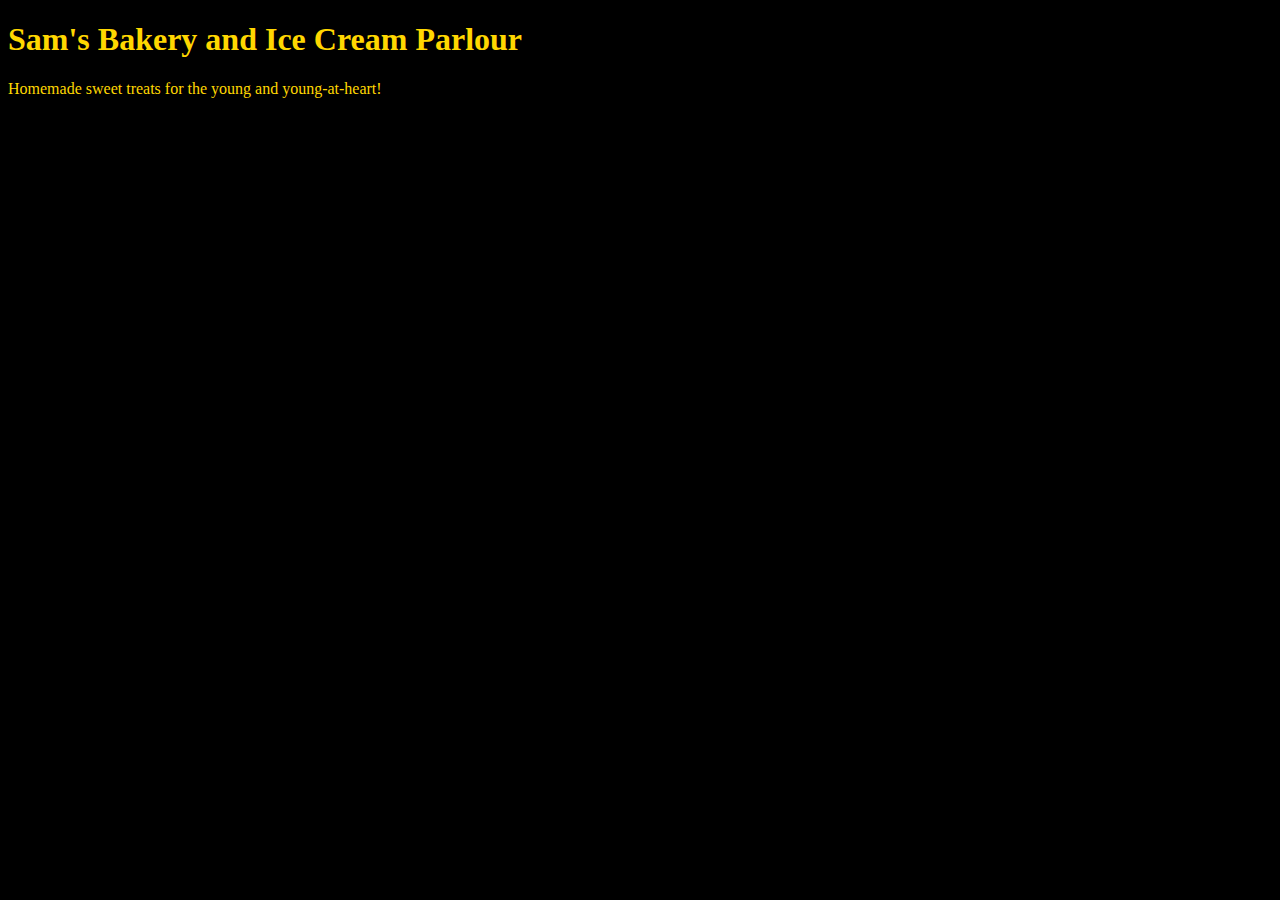
<file: unit_1/index.html>
<!DOCTYPE html>
<html>

<head>
	<title>Sam's Bakery and Ice Cream Parlour</title>
	<link rel="stylesheet" type="text/css" href="css/style.css">
</head>

<body>
	<h1>Sam's Bakery and Ice Cream Parlour</h1>
	
	<p>Homemade sweet treats for the young and young-at-heart!</p>


</body>
</html>
</file>
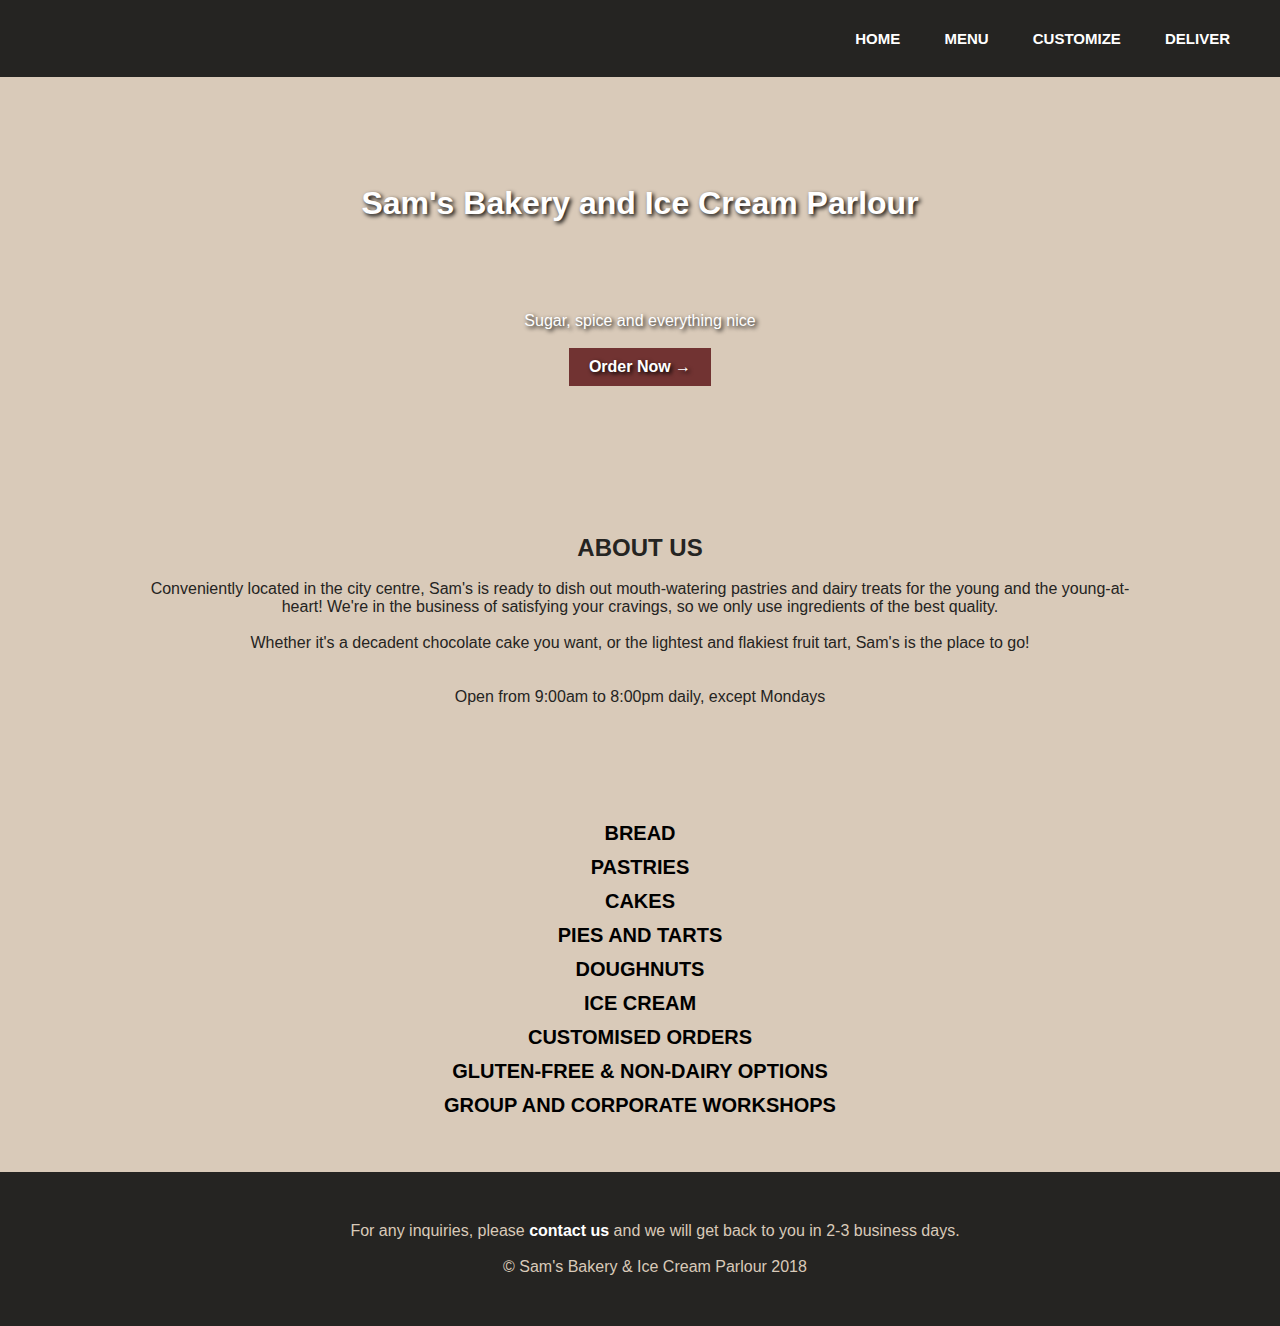
<file: unit_3/index.html>
<!DOCTYPE html>
<html>
<head>
	<title>Sam's Bakery and Ice Cream Parlour</title>
	<link rel="stylesheet" type="text/css" href="css/style.css">
</head>

<body>
	<nav>
		<section id="navbar">	
			<a href="#">Home</a>
			<a href="#">Menu</a>
			<a href="#">Customize</a>
			<a href="http://www.google.com">Deliver</a>
		</section>
	</nav>

	<header>
		<br>
		<br>
		<br>
		<br>
		<br>
		<br>
		<h1>Sam's Bakery and Ice Cream Parlour</h1>
		<br>
		<br>
		<br>
		<br>
		<br>
		<p id="slogan">Sugar, spice and everything nice</p>
		<br>
		<a id="order" href="#">Order Now &rarr;</a>
		<br>
		<br>
		<br>
		<br>
		<br>
		<br>
		<br>
	</header>

	<main>
		<h2>ABOUT US</h2>
		<br>
		<p>Conveniently located in the city centre, Sam's is ready to dish out mouth-watering pastries and dairy treats for the young and the young-at-heart! We're in the business of satisfying your cravings, so we only use ingredients of the best quality. 
		<br>
		<br>
		<p>Whether it's a decadent chocolate cake you want, or the lightest and flakiest fruit tart, Sam's is the place to go!</p>
		<br>
		<br>
		<p>Open from 9:00am to 8:00pm daily, except Mondays</p>
	</main>

	<section id="offerings">
		<ul>
			<li>bread</li>
			<li>pastries</li>
			<li>cakes</li>
			<li>pies and tarts</li>
			<li>doughnuts</li>
			<li>ice cream</li>
			<li>customised orders</li>
			<li>gluten-free & non-dairy options</li>
			<li>group and corporate workshops</li>
		</ul>
	</section>

	<footer>
		<p>For any inquiries, please <a href="mailto:taniadcruz2@gmail.com">contact us</a> and we will get back to you in 2-3 business days.</p>
		<br>
		<p>&copy; Sam's Bakery & Ice Cream Parlour 2018</p>
	</footer>
</body>
</html>
</file>
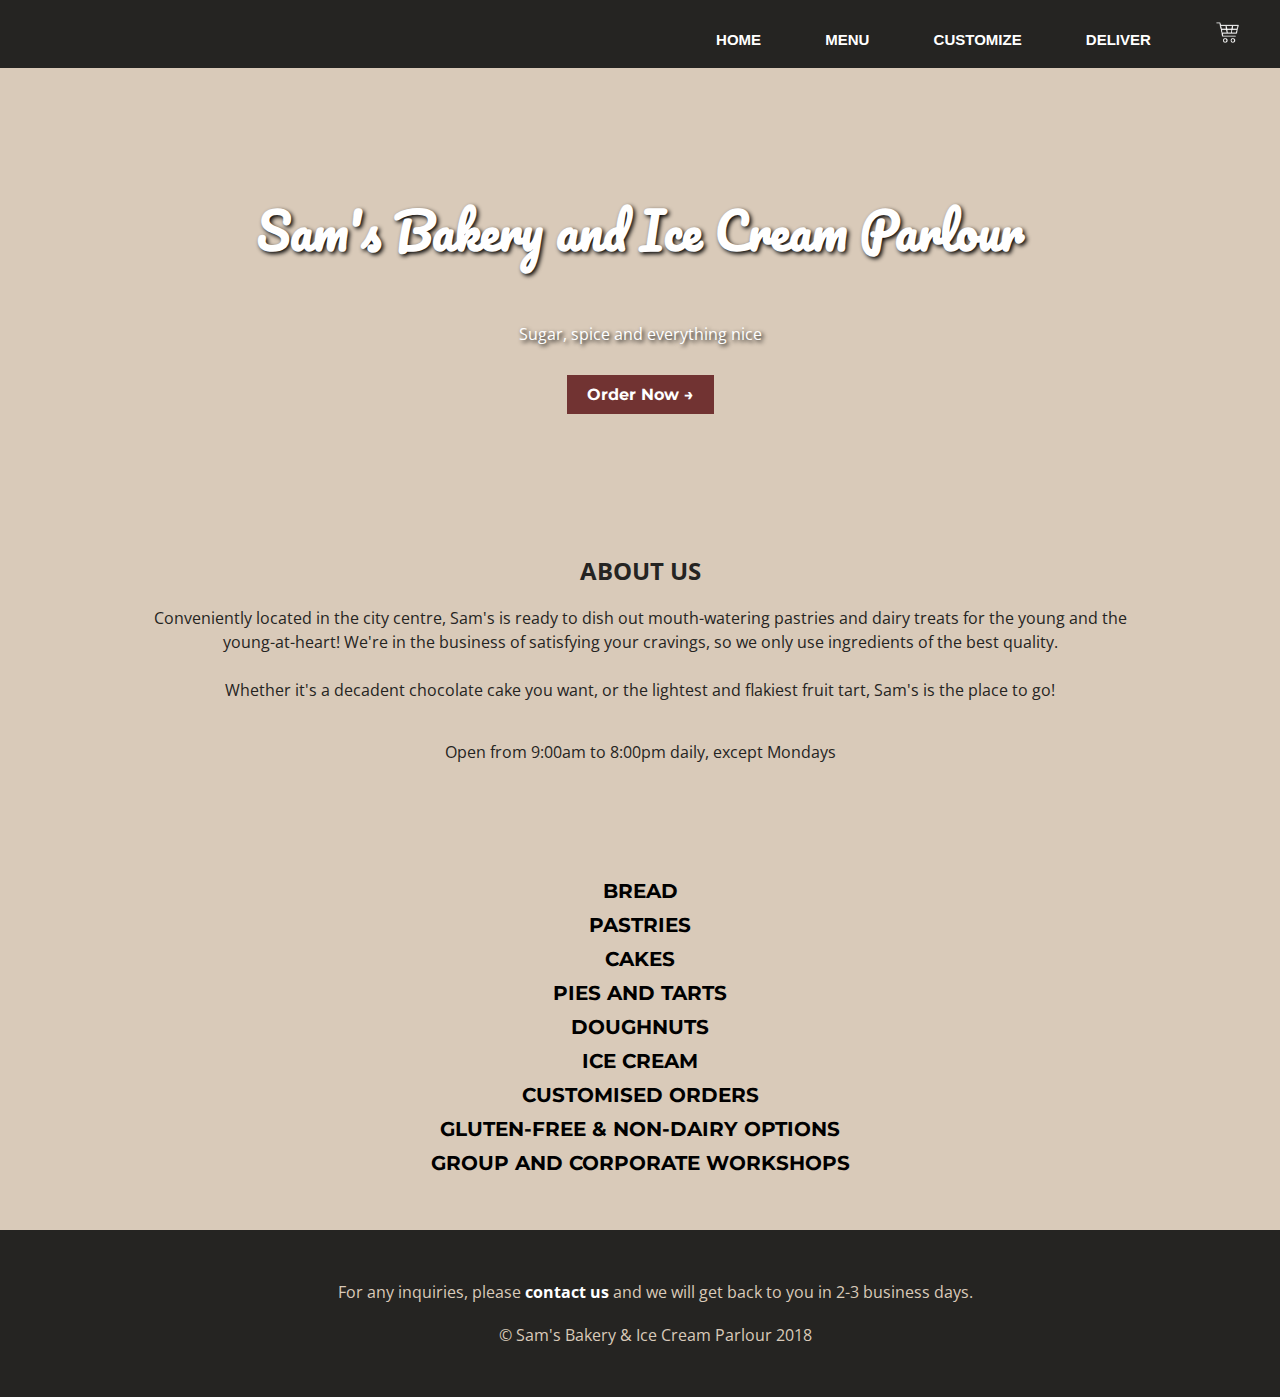
<file: unit_4/index.html>
<!DOCTYPE html>
<html>
<head>
	<title>Sam's Bakery and Ice Cream Parlour</title>
	<link rel="stylesheet" type="text/css" href="css/style.css">
</head>

<body>
	<nav>
		<section id="navbar">	
			<!-- <img id="sams" src="images/sam_s.jpg"> -->
			<a href="#">Home</a>
			<a href="#">Menu</a>
			<a href="#">Customize</a>
			<a href="http://www.google.com">Deliver</a>
			<img id="cart" src="images/cart_icon.png">
		</section>
	</nav>

	<header>
		<h1>Sam's Bakery and Ice Cream Parlour</h1>
		<br>
		<p id="slogan">Sugar, spice and everything nice</p>
		<br>
		<a id="order" href="#">Order Now &rarr;</a>
	</header>

	<main>
		<h2>ABOUT US</h2>
		<br>
		<p>Conveniently located in the city centre, Sam's is ready to dish out mouth-watering pastries and dairy treats for the young and the young-at-heart! We're in the business of satisfying your cravings, so we only use ingredients of the best quality. 
		<br>
		<br>
		<p>Whether it's a decadent chocolate cake you want, or the lightest and flakiest fruit tart, Sam's is the place to go!</p>
		<br>
		<br>
		<p>Open from 9:00am to 8:00pm daily, except Mondays</p>
	</main>

	<section id="offerings">
		<ul>
			<li>bread</li>
			<li>pastries</li>
			<li>cakes</li>
			<li>pies and tarts</li>
			<li>doughnuts</li>
			<li>ice cream</li>
			<li>customised orders</li>
			<li>gluten-free & non-dairy options</li>
			<li>group and corporate workshops</li>
		</ul>
	</section>

	<footer>
		<p>For any inquiries, please <a href="mailto:taniadcruz2@gmail.com">contact us</a> and we will get back to you in 2-3 business days.</p>
		<br>
		<p>&copy; Sam's Bakery & Ice Cream Parlour 2018</p>
	</footer>
</body>
</html>
</file>
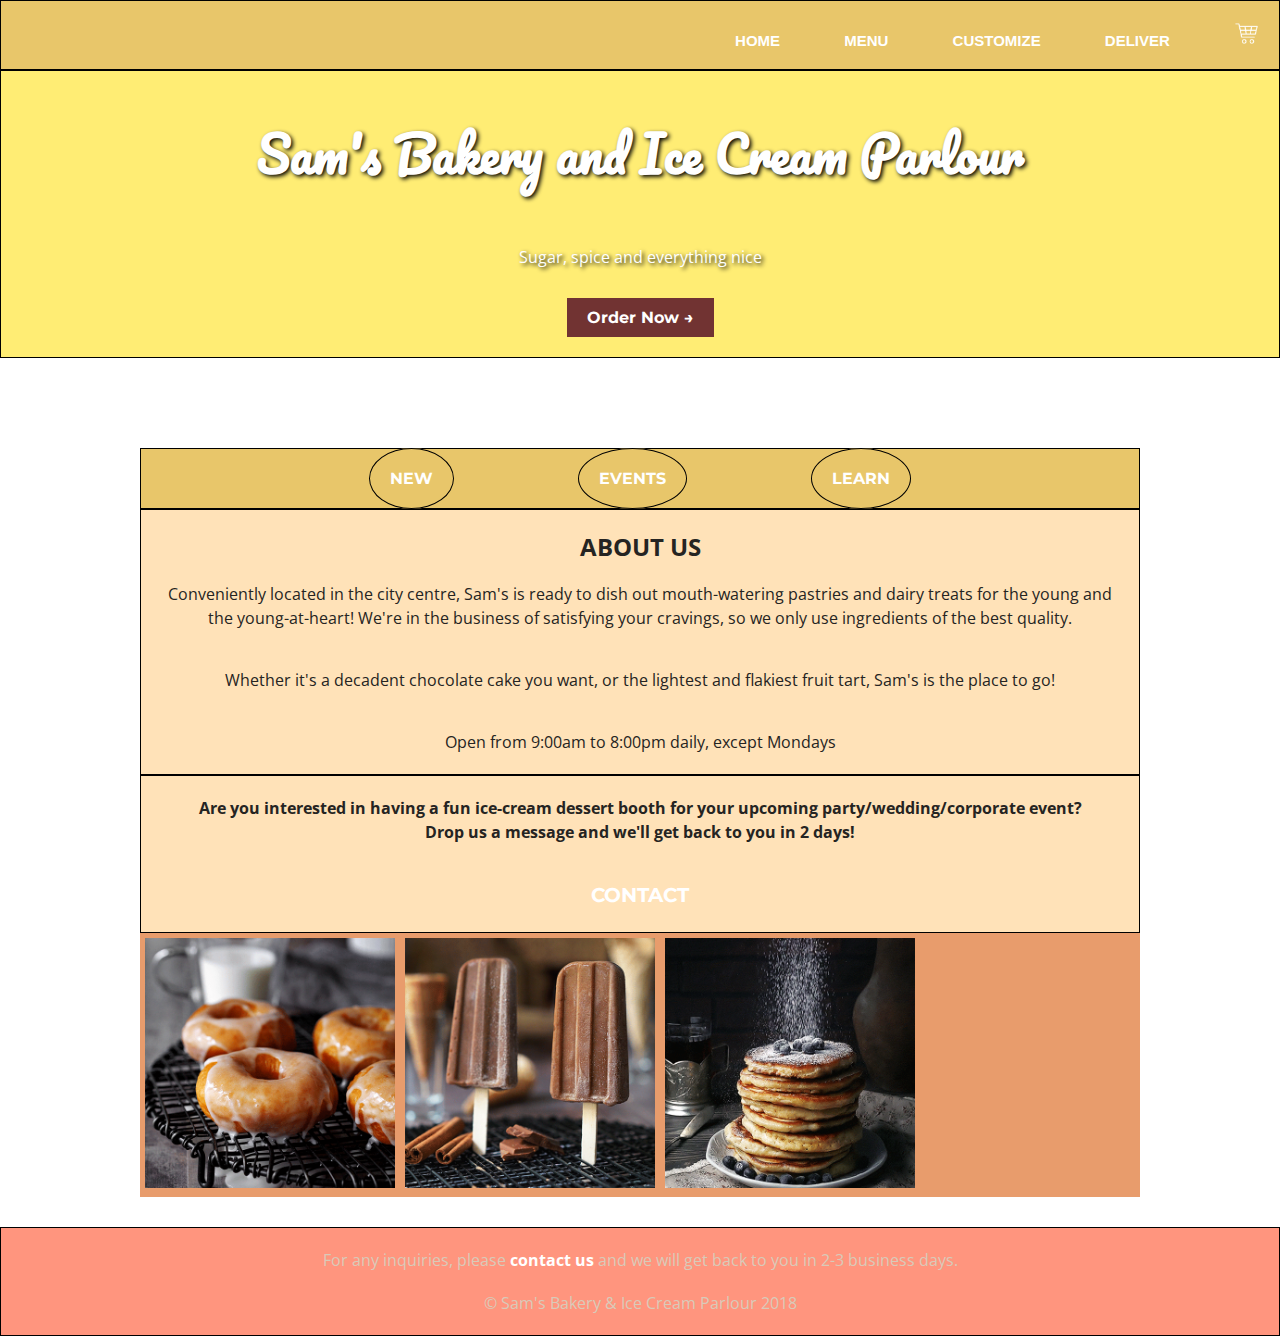
<file: unit_5/index.html>
<!DOCTYPE html>
<html>
<head>
	<title>Sam's Bakery and Ice Cream Parlour</title>
	<link rel="stylesheet" type="text/css" href="css/style.css">
</head>

<body>
	<nav id="nav_one">
		<section id="navbar">	
			<!-- <img id="sams" src="images/sam_s.jpg"> -->
			<a href="#">Home</a>
			<a href="#">Menu</a>
			<a href="#">Customize</a>
			<a href="http://www.google.com">Deliver</a>
			<a href="http://www.google.com"><img id="cart" src="images/cart_icon.png"></a>
		</section>
	</nav>

	<header>
		<h1>Sam's Bakery and Ice Cream Parlour</h1>
		<br>
		<p id="slogan">Sugar, spice and everything nice</p>
		<br>
		<a id="order" href="#" alt="Order Now">Order Now &rarr;</a>
	</header>

	<main>
		<div class="second_nav">
		<nav id="nav_two">
			<a href="#" class="nav_two">NEW</a>
			<a href="#" class="nav_two">EVENTS</a>
			<a href="#" class="nav_two">LEARN</a>
		</nav>
		</div>

		<section class="intro">
			<h2>ABOUT US</h2>
			<br>
			<p>Conveniently located in the city centre, Sam's is ready to dish out mouth-watering pastries and dairy treats for the young and the young-at-heart! We're in the business of satisfying your cravings, so we only use ingredients of the best quality. </p>
			<br>
			<br>
			<p>Whether it's a decadent chocolate cake you want, or the lightest and flakiest fruit tart, Sam's is the place to go!</p>
			<br>
			<br>
			<p>Open from 9:00am to 8:00pm daily, except Mondays</p>
		</section>
	
		<section id="offerings">
			<p>Are you interested in having a fun ice-cream dessert booth for your upcoming party/wedding/corporate event?</p>
			<p>Drop us a message and we'll get back to you in 2 days!</p>
			<br>	
				<span id="contact">
					<a href="mailto:taniadcruz2@gmail.com">CONTACT</a>
				</span>
		</section>

		<section class="insta">
			<div class="row">
				<span class="column">
					<img src="images/pic_1.gif" alt="doughnuts" width=100%> 
				</span>
				<span class="column">
					<img src="images/pic_2.gif" alt="popsicles" width=100%>
				</span>
				<span class="column">
					<img src="images/pic_3.gif" alt="pancakes" width=100%>
				</span>
				<!-- <span class="column">
					<img src="images/pic_4.gif" alt="sundae" width=100%>
				</span> -->
			</div>
		</section>
	</main>

	<footer>
		<p>For any inquiries, please <a href="mailto:taniadcruz2@gmail.com">contact us</a> and we will get back to you in 2-3 business days.</p>
		<br>
		<p>&copy; Sam's Bakery & Ice Cream Parlour 2018</p>
	</footer>
</body>
</html>
</file>
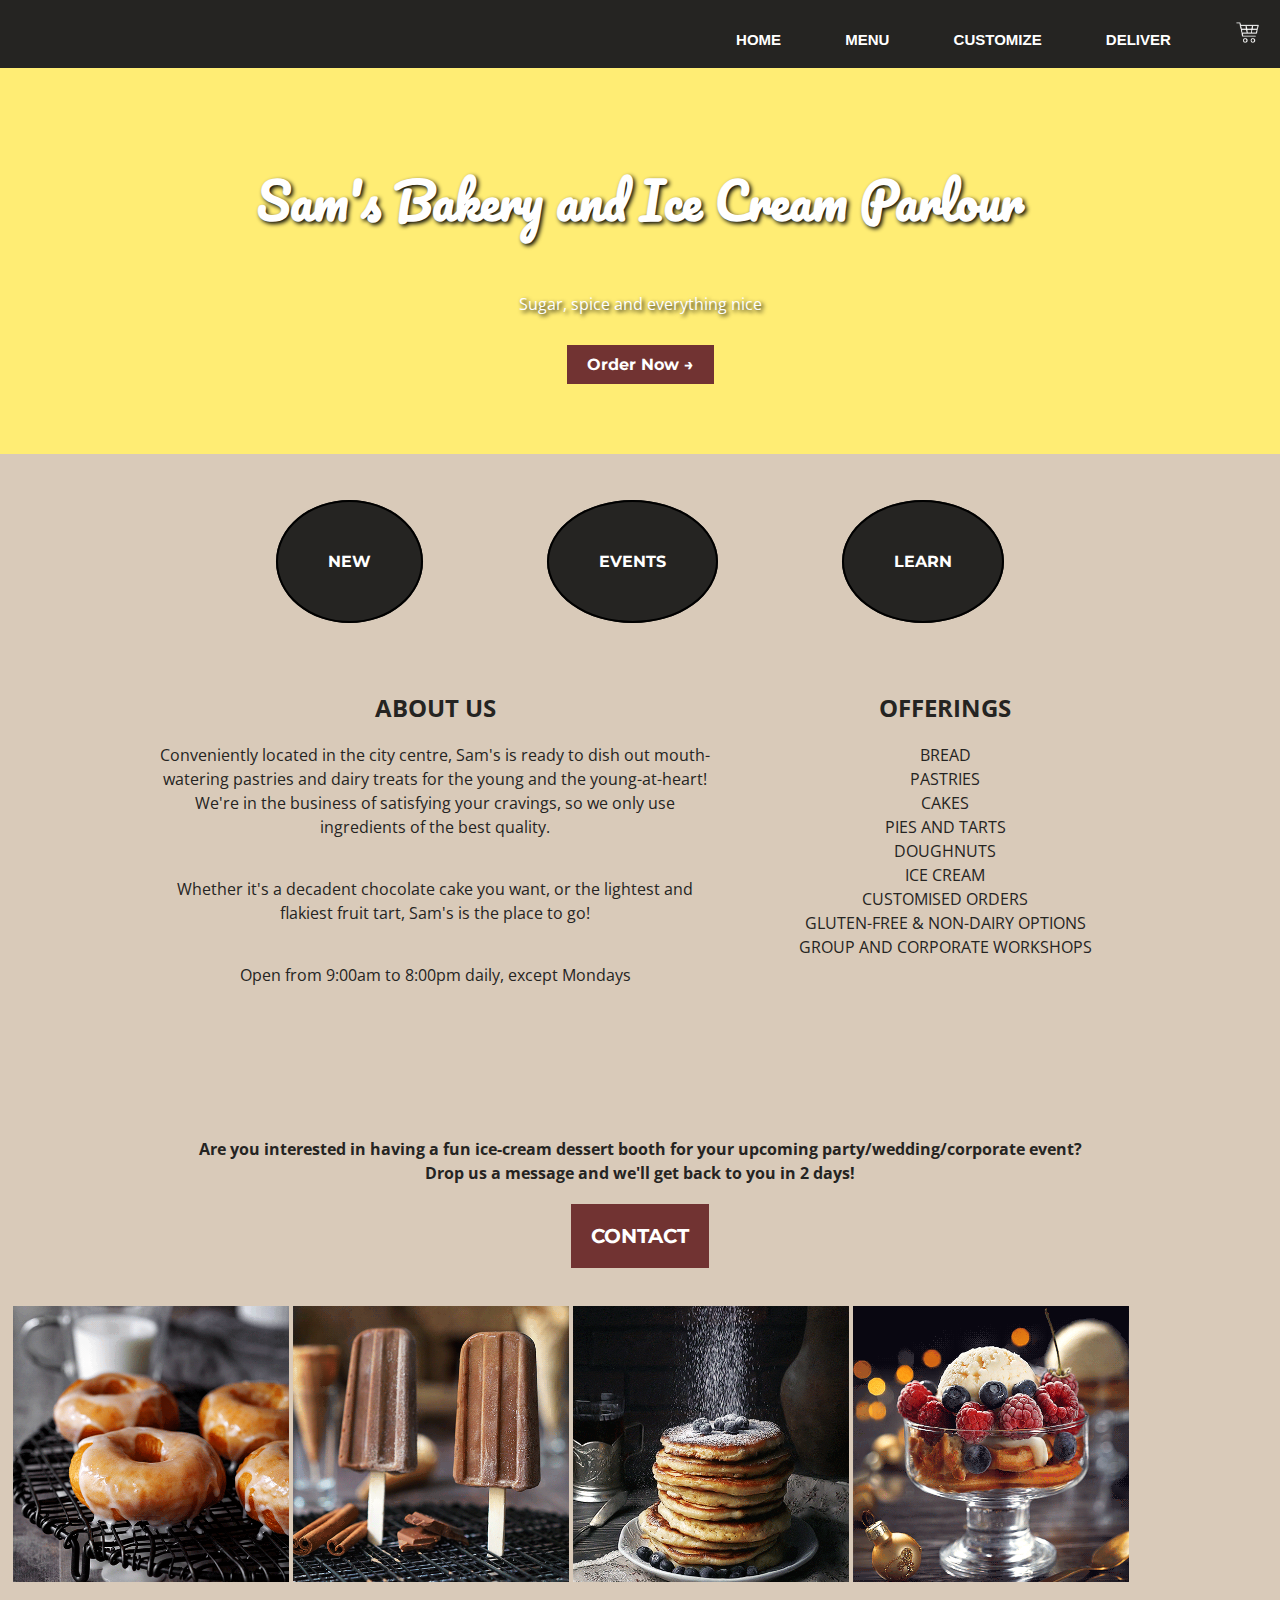
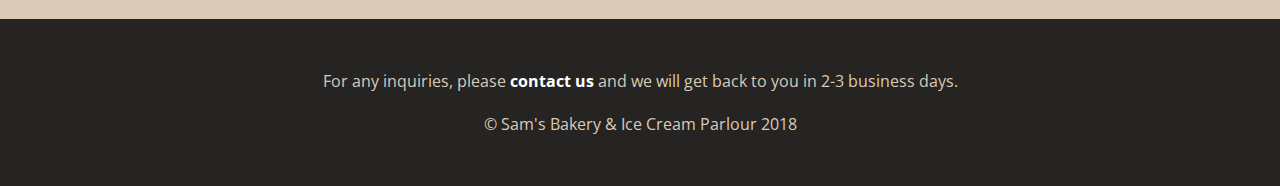
<file: unit_6/index.html>
<!DOCTYPE html>
<html>
<head>
	<title>Sam's Bakery and Ice Cream Parlour</title>
	<link rel="stylesheet" type="text/css" href="css/style.css">
</head>

<body>
<!-- /*-------------FIRST NAV-------------*/ -->
	<nav class="clearfix nav_one">	
		<!-- <img id="sams" src="images/sam_s.jpg"> -->
		<a href="#">Home</a>
		<a href="#">Menu</a>
		<a href="#">Customize</a>
		<a href="#">Deliver</a>
		<a href="#"><img id="cart" src="images/cart_icon.png"></a>
	</nav>

<!-- /*---------------HEADER-----------------*/ -->
	<header>
		<h1>Sam's Bakery and Ice Cream Parlour</h1>
		<br>
		<p id="slogan">Sugar, spice and everything nice</p>
		<br>
		<a id="order" href="#" alt="Order Now">Order Now &rarr;</a>
	</header>

	<br>
	<br>

<!-- /*--------------------MAIN---------------------*/ -->
	<main>
<!-- /*---------------SECOND NAV------------------*/ -->
		<div class="second_nav" id="nav_two">
				<a href="#" class="nav_two">NEW</a>
				<a href="#" class="nav_two">EVENTS</a>
				<a href="#" class="nav_two">LEARN</a>
		</div>

		<section id="two_column" class="clearfix">
			<section class="intro" id="left">
				<h2>ABOUT US</h2>
				<br>
				<p>Conveniently located in the city centre, Sam's is ready to dish out mouth-watering pastries and dairy treats for the young and the young-at-heart! We're in the business of satisfying your cravings, so we only use ingredients of the best quality. </p>
				<br>
				<br>
				<p>Whether it's a decadent chocolate cake you want, or the lightest and flakiest fruit tart, Sam's is the place to go!</p>
				<br>
				<br>
				<p>Open from 9:00am to 8:00pm daily, except Mondays</p>
			</section>

			<aside id="right">
				<h2>OFFERINGS</h2>
				<br>
				<p>BREAD</p>
				<P>PASTRIES</P>
				<p>CAKES</p>
				<p>PIES AND TARTS</p>
				<p>DOUGHNUTS</p>
				<p>ICE CREAM</p>
				<p>CUSTOMISED ORDERS</p>
				<p>GLUTEN-FREE & NON-DAIRY OPTIONS</p>
				<p>GROUP AND CORPORATE WORKSHOPS</p>
			</aside>
		</section>
	
<!-- /*--------------------CTA----------------------*/ -->

		<section id="offerings">
			<p>Are you interested in having a fun ice-cream dessert booth for your upcoming party/wedding/corporate event?</p>
			<p>Drop us a message and we'll get back to you in 2 days!</p>
			<br>	
				<span id="contact">
					<a href="mailto:taniadcruz2@gmail.com">CONTACT</a>
				</span>
		</section>
	</main>

<!-- /*-----------------INSTA PICS WRAPPER----------*/ -->

	<div class="wrapper clearfix">
		<img src="images/pic_1.gif" alt="doughnuts"> 
		<img src="images/pic_2.gif" alt="popsicles">
		<img src="images/pic_3.gif" alt="pancakes">
		<img src="images/pic_4.gif" alt="sundae">
	</div>


<!-- /*--------------------FOOTER--------------------------*/ -->
	<footer>
		<p>For any inquiries, please <a href="mailto:taniadcruz2@gmail.com">contact us</a> and we will get back to you in 2-3 business days.</p>
		<br>
		<p>&copy; Sam's Bakery & Ice Cream Parlour 2018</p>
	</footer>
</body>
</html>
</file>
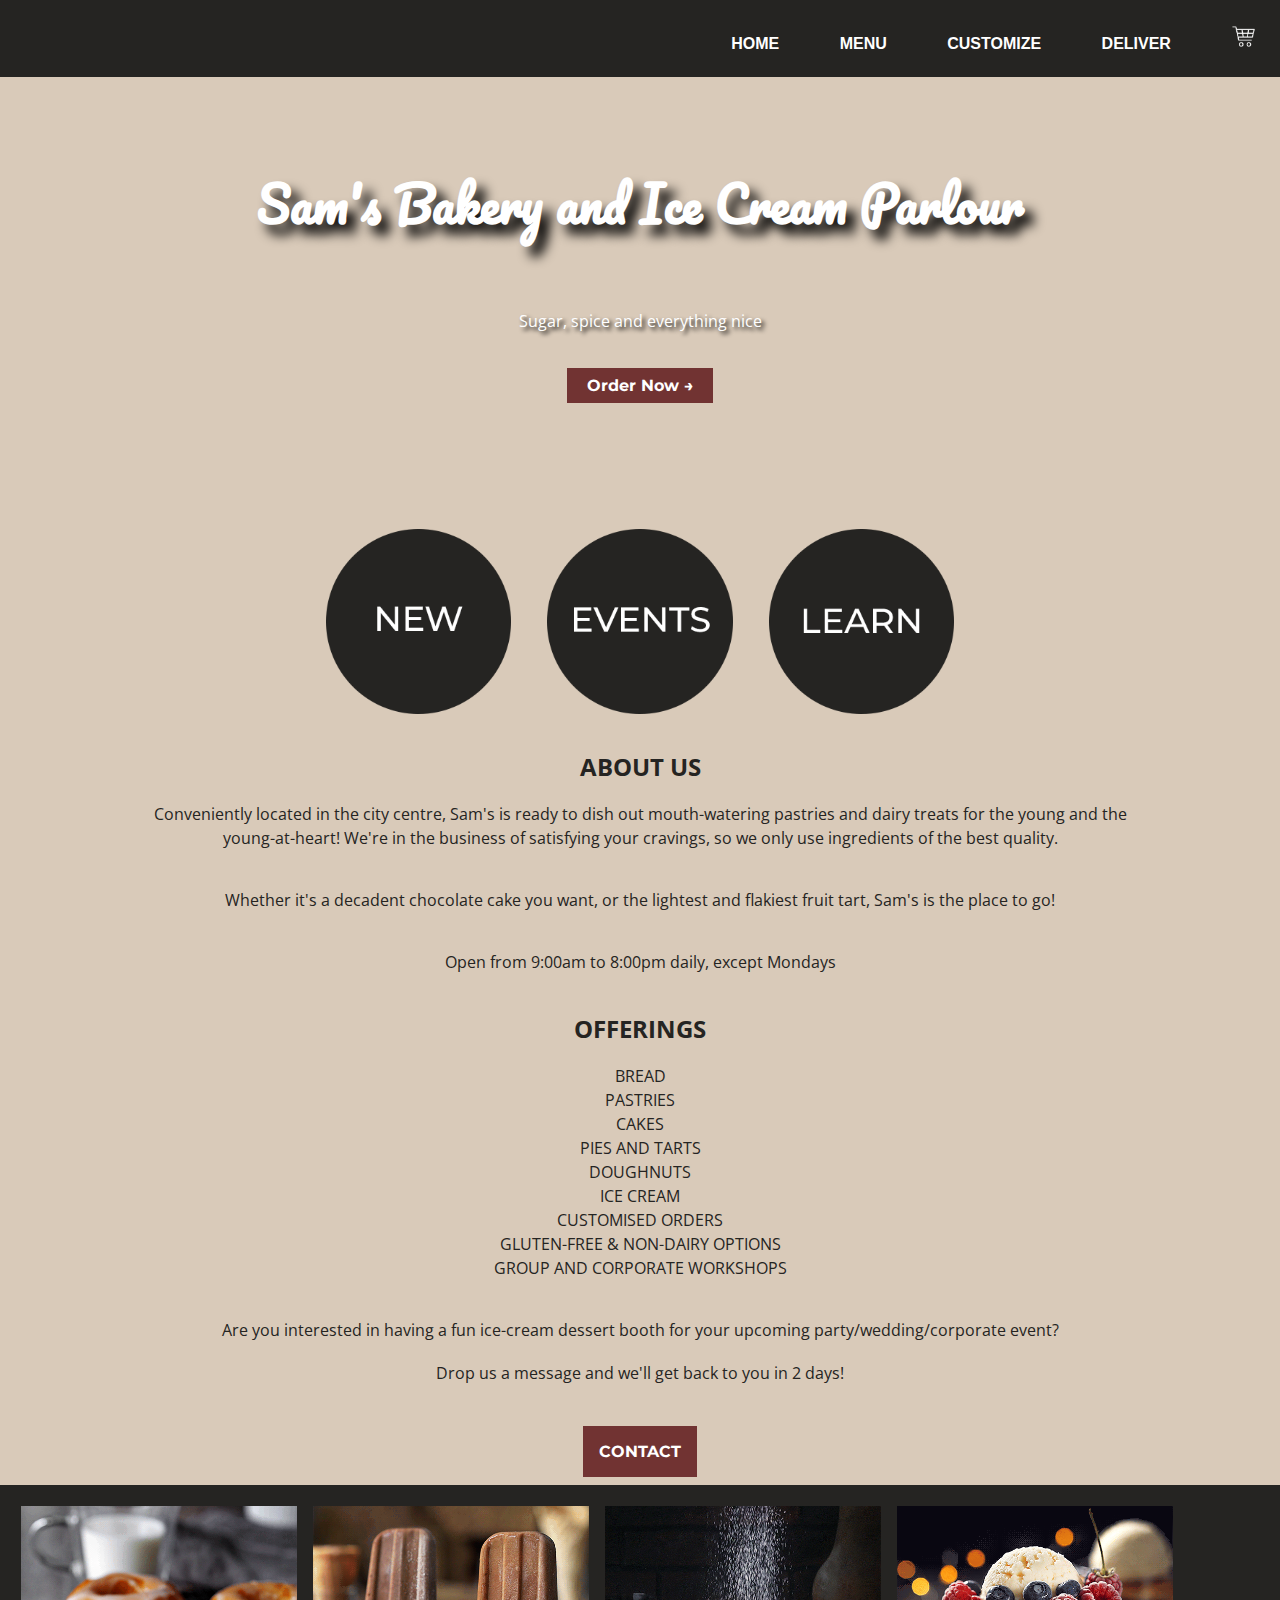
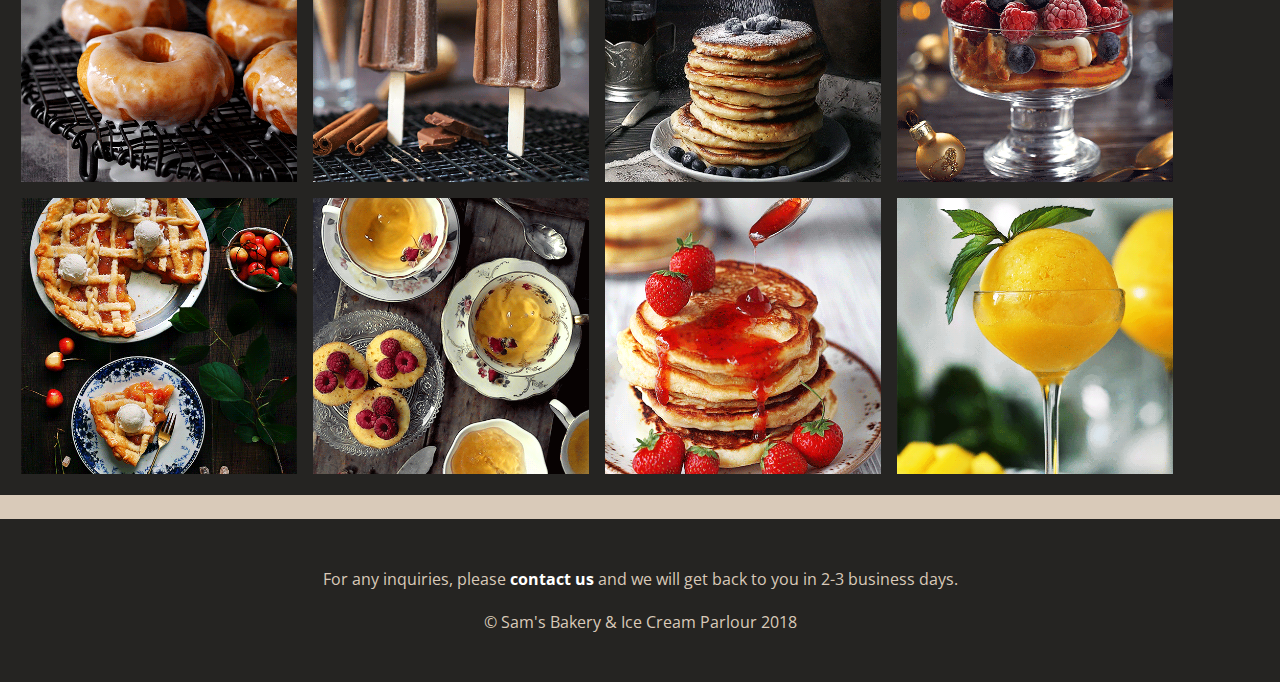
<file: unit_8/index.html>
<!DOCTYPE html>
<html>
<head>
	<title>Sam's Bakery and Ice Cream Parlour</title>
	<link rel="stylesheet" type="text/css" href="css/style.css">
	<meta name="viewport" content="width=device-width, initial-scale=1">
</head>

<body>
	<nav class="clearfix nav_one">	
		<!-- <a href="#"><img src="images/sam_s.jpg" alt="sams" id="sams"></a> -->
		<a href="#">Home</a>
		<a href="#">Menu</a>
		<a href="#">Customize</a>
		<a href="#">Deliver</a>
		<a href="#"><img id="cart" src="images/cart_icon.png"></a>
		<a href="#" id="mobile">&#9776;</a>
	</nav>

	<header>
		<h1>Sam's Bakery and Ice Cream Parlour</h1>
		<br>
		<p id="slogan">Sugar, spice and everything nice</p>
		<br>
		<a id="order" href="#" alt="Order Now">Order Now &rarr;</a>
	</header>

	<br>
	<br>

	<main>
		<div class="nav_two">
				<a href="#"><img src="images/new.png"></a>
				<a href="#"><img src="images/events.png"></a>
				<a href="#"><img src="images/learn.png"></a>
		</div>

			<section class="intro">
				<h2>ABOUT US</h2>
				<hr>
				<br>
				<p>Conveniently located in the city centre, Sam's is ready to dish out mouth-watering pastries and dairy treats for the young and the young-at-heart! We're in the business of satisfying your cravings, so we only use ingredients of the best quality. </p>
				<br>
				<br>
				<p>Whether it's a decadent chocolate cake you want, or the lightest and flakiest fruit tart, Sam's is the place to go!</p>
				<br>
				<br>
				<p>Open from 9:00am to 8:00pm daily, except Mondays</p>
			</section>
			<br>
			<br>
			<section class="offerings">	
				<h2>OFFERINGS</h2>
				<hr>
				<br>
				<p>BREAD</p>
				<P>PASTRIES</P>
				<p>CAKES</p>
				<p>PIES AND TARTS</p>
				<p>DOUGHNUTS</p>
				<p>ICE CREAM</p>
				<p>CUSTOMISED ORDERS</p>
				<p>GLUTEN-FREE & NON-DAIRY OPTIONS</p>
				<p>GROUP AND CORPORATE WORKSHOPS</p>
		</section>
		<br>
		<br>
		<section id="CTA">
			<p>Are you interested in having a fun ice-cream dessert booth for your upcoming party/wedding/corporate event?</p>
			<br>
			<p>Drop us a message and we'll get back to you in 2 days!</p>
			<br>	
			<br>
			<br>
			<span id="contact">
				<a href="mailto:taniadcruz2@gmail.com">CONTACT</a>
			</span>
		</section>
	</main>

		<div class="wrapper clearfix">
			<img src="images/pic_1.gif" alt="doughnuts"> 
			<img src="images/pic_2.gif" alt="popsicles">
			<img src="images/pic_3.gif" alt="pancakes">
			<img src="images/pic_4.gif" alt="sundae">
			<img src="images/pic_5.gif" alt="pie"> 
			<img src="images/pic_6.gif" alt="tart">
			<img src="images/pic_7.gif" alt="pancakes2">
			<img src="images/pic_8.gif" alt="sorbet">
		</div>
		
	
	
	<footer>
		<p>For any inquiries, please <a href="mailto:taniadcruz2@gmail.com">contact us</a> and we will get back to you in 2-3 business days.</p>
		<br>
		<p>&copy; Sam's Bakery & Ice Cream Parlour 2018</p>
	</footer>
</body>
</html>
</file>
<file: unit_1/css/style.css>
body {
	background-color: black;
}

h1, p {
	color: gold;
}
</file>
<file: unit_3/css/style.css>
* {
	padding: 0;
	margin: 0;
}

a {
	text-decoration: none;
	color: #ffffff;
	font-weight: bold;
}

body {
	font-family: Helvetica, Arial, sans-serif;
	background-color: #D9CAB9;
}

nav {
	background-color: #252422;
	background-size: 100%;
	text-align: right;
	padding: 30px;
	font-family: Helvetica, Arial, sans-serif;
	font-size: 15px;
	text-decoration: none;
	text-transform: uppercase;
}

#navbar {
 	padding-right: 20px;
 	word-spacing: 40px;
}

header {
	background-image: url(https://78.media.tumblr.com/2ae651d3b34ef434a763e752b317e9a4/tumblr_nm4rjv3c801u9ooogo1_500.gif);
	background-size: 100%;
	color: #ffffff;
	text-shadow: 2px 2px 4px #000000;
	text-align: center;
}

#slogan {
	font-family: 
}

#order {
    background-color: #713332;
    color: #ffffff;
    padding: 10px 20px;
    text-align: center;
    text-decoration: none;
    display: inline-block;
}

main {
	padding: 40px 140px 30px;
	text-align: center;
	color: #252422;
}

#offerings {
	padding-top: 80px;
	padding-bottom: 50px;
	text-align: center;
	line-height: 1.7;
	font-weight: bold;
	font-size: 20px;
	text-transform: uppercase;
}

footer {
	padding: 50px 0px 50px 30px;
	text-align: center;
	background-color: #252422;
	color: #D9CAB9;
}
</file>
<file: unit_4/css/style.css>
@import url('https://fonts.googleapis.com/css?family=Pacifico');
@import url('https://fonts.googleapis.com/css?family=Montserrat');
@import url('https://fonts.googleapis.com/css?family=Open+Sans');

* {
	padding: 0;
	margin: 0;
}

a {
	text-decoration: none;
	color: #ffffff;
	font-weight: bold;
}

body {
	font-family: Montserrat, 'Open Sans', sans-serif;
	background-color: #D9CAB9;
}

nav {
	background-color: #252422;
	background-size: 100%;
	text-align: right;
	padding: 20px;
	font-family: Monserrat, sans-serif;
	font-size: 15px;
	text-decoration: none;
	text-transform: uppercase;
}

/*#sams {
	padding-right: 430px;
	height: 50px;
}*/

#navbar {
 	padding-right: 20px;
 	word-spacing: 60px;
}

#cart {
	height: 25px;
	width: 25px;
}

header {
	background-image: url(https://78.media.tumblr.com/2ae651d3b34ef434a763e752b317e9a4/tumblr_nm4rjv3c801u9ooogo1_500.gif);
	background-size: 100%;
	text-align: center;
	padding: 100px 100px;
	}

h1 {
	font-family: 'Pacifico', cursive;
	font-size: 48px;
	color: #ffffff;
	text-shadow: 2px 2px 4px #000000;
	text-align: center;
	padding: 20px 20px;
}

h2 {
	font-family: Monserrat, 'Open Sans', sans-serif;
	font-size: 24px
}

p {
	font-family: Monserrat, 'Open Sans', sans-serif;
	font-size: 16px;
	line-height: 24px;
}

#slogan {
	font-size: 16px;
	color: #ffffff;
	text-shadow: 2px 2px 4px #000000;
	text-align: center;
	padding: 10px;
}

#order {
    background-color: #713332;
    color: #ffffff;
    padding: 10px 20px;
    text-align: center;
    text-decoration: none;
    display: inline-block;
}

main {
	padding: 40px 140px 30px;
	text-align: center;
	color: #252422;
}

#offerings {
	padding-top: 80px;
	padding-bottom: 50px;
	text-align: center;
	line-height: 1.7;
	font-weight: bold;
	font-size: 20px;
	text-transform: uppercase;
}

footer {
	padding: 50px 0px 50px 30px;
	text-align: center;
	background-color: #252422;
	color: #D9CAB9;
}
</file>
<file: unit_5/css/style.css>
@import url('https://fonts.googleapis.com/css?family=Pacifico');
@import url('https://fonts.googleapis.com/css?family=Montserrat');
@import url('https://fonts.googleapis.com/css?family=Open+Sans');

* {
	padding: 0;
	margin: 0;
}

a {
	text-decoration: none;
	color: #ffffff;
	font-weight: bold;
}

body {
	font-family: Montserrat, 'Open Sans', sans-serif;
/*	background-color: #D9CAB9;*/
}

/*#sams {
	padding-right: 430px;
	height: 50px;
}*/

#nav_one {
 	/*background-color: #252422; original*/
 	background-color: #E8C66A;
	background-size: 100%;
	text-align: right;
	padding: 20px;
	font-family: Monserrat, sans-serif;
	font-size: 15px;
	text-decoration: none;
	text-transform: uppercase;
 	padding-right: 20px;
 	word-spacing: 60px;
 	border: 1px black solid; /*remove*/
    padding: 20px; /*remove*/
}

nav a:hover {
	color: #BD7B69;
}

#cart {
	height: 25px;
	width: 25px;
}

header {
	background-color: #FFED74;
	/*background-image: url(https://78.media.tumblr.com/2ae651d3b34ef434a763e752b317e9a4/tumblr_nm4rjv3c801u9ooogo1_500.gif); original*/
	background-size: 100%;
	text-align: center;
	padding: 70px 100px;
	border: 1px black solid; /*remove*/
    padding: 20px; /*remove*/
	}

h1 {
	font-family: 'Pacifico', cursive;
	font-size: 48px;
	color: #ffffff;
	text-shadow: 2px 2px 4px #000000;
	text-align: center;
	padding: 20px 20px;
}

h2 {
	font-family: Monserrat, 'Open Sans', sans-serif;
	font-size: 24px
}

p {
	font-family: Monserrat, 'Open Sans', sans-serif;
	font-size: 16px;
	line-height: 24px;
}

#slogan {
	font-size: 16px;
	color: #ffffff;
	text-shadow: 2px 2px 4px #000000;
	text-align: center;
	padding: 10px;
}

#order {
    background-color: #713332;
    color: #ffffff;
    padding: 10px 20px;
    text-align: center;
    text-decoration: none;
    display: inline-block;
}

main {
	padding: 90px 140px 30px;
	text-align: center;
	color: #252422;
	/*background-color: #D9CAB9; original*/
}

.second_nav {
	padding: 20px 0;
	background-color: #E8C66A; /*remove*/
	border: 1px black solid; /*remove*/
    padding: 20px; /*remove*/
}

.nav_two {
	padding: 50px;
	border: 2px black solid;
	border-radius: 50%;
	/*background-color: #252422; original*/
	background-color: #E8C66A;
	margin: 60px;
	border: 1px black solid; /*remove*/
    padding: 20px; /*remove*/
}

.intro {
	padding-top: 120px;
	background-color: #FFE2B8; /*remove*/
	border: 1px black solid; /*remove*/
    padding: 20px; /*remove*/
}

#offerings {
	padding-top: 60px;
	padding-bottom: 50px;
	text-align: center;
	line-height: 1.7;
	font-weight: bold;
	font-size: 20px;
	background-color: #FFE2B8; /*remove*/
	border: 1px black solid; /*remove*/
    padding: 20px; /*remove*/
}

#contact {
	margin: 20px 0;
	padding: 20px;
/*	background-color: #252422; original*/
	background-color: #FFE2B8;
}

.insta {
	background-color: #E89C6C;
}

.column {
/*	border: 2px solid black;*/
	float: left;
	width: 25%;
	margin: 5px;
}

.row:after {
	content: "";
	clear: both;
	display: block;
/*	margin: 0 auto;*/
}

footer {
	padding: 50px 0px;
	text-align: center;
/*	background-color: #252422; original
*/	background-color: #FF957E;
	color: #D9CAB9;
	border: 1px black solid; /*remove*/
    padding: 20px; /*remove*/
}
</file>
<file: unit_6/css/style.css>
@import url('https://fonts.googleapis.com/css?family=Pacifico');
@import url('https://fonts.googleapis.com/css?family=Montserrat');
@import url('https://fonts.googleapis.com/css?family=Open+Sans');

* {
	padding: 0;
	margin: 0;
}

a {
	text-decoration: none;
	color: #ffffff;
	font-weight: bold;
}

body {
	font-family: Montserrat, 'Open Sans', sans-serif;
	background-color: #D9CAB9;
}

h1 {
	font-family: 'Pacifico', cursive;
	font-size: 48px;
	color: #ffffff;
	text-shadow: 2px 2px 4px #000000;
	text-align: center;
	padding: 20px 20px;
}

h2 {
	font-family: Monserrat, 'Open Sans', sans-serif;
	font-size: 24px;
}

p {
	font-family: Monserrat, 'Open Sans', sans-serif;
	font-size: 16px;
	line-height: 24px;
}



/*-------------FIRST NAV-------------*/

.nav_one {
 	background-color: #252422; 
	background-size: 100%;
	text-align: right;
	padding: 20px;
	font-family: Monserrat, sans-serif;
	font-size: 15px;
	text-decoration: none;
	text-transform: uppercase;
 	padding-right: 20px;
 	word-spacing: 60px;
}

#nav_one a:hover {
	color: #BD7B69;
}

#cart {
	height: 25px;
	width: 25px;
}



/*---------------HEADER-----------------*/

header {
	background-color: #FFED74;
	background-image: url(https://78.media.tumblr.com/2ae651d3b34ef434a763e752b317e9a4/tumblr_nm4rjv3c801u9ooogo1_500.gif);
	background-size: 100%;
	text-align: center;
	padding: 70px 100px;
	}

#slogan {
	font-size: 16px;
	color: #ffffff;
	text-shadow: 2px 2px 4px #000000;
	text-align: center;
	padding: 10px;
}

#order {
    background-color: #713332;
    color: #ffffff;
    padding: 10px 20px;
    text-align: center;
    text-decoration: none;
    display: inline-block;
}



/*---------------SECOND NAV------------------*/

.second_nav {
	padding-top: 60px;
}

.second_nav a {
	padding: 50px;
	border: 2px black solid;
	border-radius: 50%;
	background-color: #252422;
	margin: 60px;

}


/*--------------------MAIN---------------------*/

main {
	padding: 0 140px;
	text-align: center;
	color: #252422;
	background-color: #D9CAB9; 
}

#two_column {
	padding: 100px 0;
}

#left {
	padding: 20px;
	float: left;
	width: 55%;
}

#right {
	padding: 20px;
	float: right;
	width: 35%;
}

aside p {
	font-family: Monserrat, 'Open Sans', sans-serif;
	font-size: 16px;
	line-height: 24px;
}

.clearfix:after {
    visibility: hidden;
    display: block;
    font-size: 0;
    content: " ";
    clear: both;
    height: 0;
}


/*--------------------CTA----------------------*/


#offerings {
	padding-top: 30px;
	padding-bottom: 20px;
	text-align: center;
	line-height: 1.7;
	font-weight: bold;
	font-size: 20px;
}

#contact {
	margin: 20px 0;
	padding: 20px;
	background-color: #713332;
}

/*-----------------INSTA PICS WRAPPER----------*/

.wrapper {
	width: 98%;
	margin: 20px auto;
	padding: 1%;
}

.wrapper img {
	width: 22%;
	margin: auto;
}


/*--------------------FOOTER--------------------------*/

footer {
	padding: 50px 0px;
	text-align: center;
	background-color: #252422; 
	color: #D9CAB9;
}
</file>
<file: unit_8/css/style.css>
@import url('https://fonts.googleapis.com/css?family=Pacifico');
@import url('https://fonts.googleapis.com/css?family=Montserrat');
@import url('https://fonts.googleapis.com/css?family=Open+Sans');

* {
	padding: 0;
	margin: 0;
}

a {
	text-decoration: none;
	color: #ffffff;
	font-weight: bold;
}

body {
	font-family: Montserrat, 'Open Sans', sans-serif;
	font-size: 16px;
	background-color: #D9CAB9;
}

h1 {
	font-family: 'Pacifico', cursive;
	font-size: 3em;
	color: #ffffff;
	text-shadow: .2em .2em .25em #000000;
	text-align: center;
	padding: 20px 20px;
}

h2 {
	font-family: Monserrat, 'Open Sans', sans-serif;
	font-size: 1.5em;
}

p {
	font-family: Monserrat, 'Open Sans', sans-serif;
	font-size: 1em;
	line-height: 1.5em;
}



/*-------------FIRST NAV-------------*/

.nav_one {
 	background-color: #252422; 
	text-align: right;
	padding: 1.5em;
	font-family: Monserrat, sans-serif;
	font-size: 1em;
	text-decoration: none;
	text-transform: uppercase;
 	padding-right: 1.5em;
 	word-spacing: 3.5em;
}

#nav_one a:hover {
	color: #BD7B69;
}

#sams {
	max-width: 7%;
	align-content: center;
}

#cart {
	height: 2%;
	width: 2%;
}

#mobile {
	display: none;
}


/*---------------HEADER-----------------*/

header {
	background-image: url(https://i.gifer.com/MpVq.gif);
	background-size: cover;
	text-align: center;
	padding: 4em;
}

#slogan {
	font-size: 1em;
	color: #ffffff;
	text-shadow: .2em .2em .25em #000000;
	padding: 1.5em;
}

#order {
    background-color: #713332;
    color: #ffffff;
    padding: .5em 1.2em;
    text-decoration: none;
}



/*---------------SECOND NAV------------------*/

.nav_two {
	padding: 2em 3em;
}

.nav_two img {
	max-width: 20%;
	padding: 0 1em;
}

/*.nav_two a {
	font-weight: 700;
	padding: 3em;
	margin: 3.5em;
}*/


/*--------------------MAIN---------------------*/

main {
	padding: 0 8em;
	text-align: center;
	color: #252422;
	background-color: #D9CAB9; 
}

hr {
	border: 0;
	width: 80%;
	color: #000000;
}

#intro {
	font-family: Monserrat, 'Open Sans', sans-serif;
	font-size: 1em;
	line-height: 1.5em;
	padding: 4em 0;
	margin: 2em;
	background-color: #ffffff;
}

#offerings {
	font-family: Monserrat, 'Open Sans', sans-serif;
	font-size: 1em;
	line-height: 1.5em;
	padding: 4em auto;
	background-image: url(http://mariafresa.net/newimages/background-clipart-ice-cream-2.jpg);
}


.clearfix:after {
    visibility: hidden;
    display: block;
    font-size: 0;
    content: " ";
    clear: both;
    height: 0;
}


/*--------------------CTA----------------------*/


#cta {
	padding-top: 2em;
	padding-bottom: 1.5em;
	text-align: center;
	line-height: 1.7em;
	font-weight: bold;
	font-size: 1.25em;
	background-color: #BD7B69;
}

#contact {
	margin: 1.5em 0;
	padding: 1em;
	background-color: #713332;
}

/*-----------------INSTA PICS WRAPPER----------*/

.wrapper {
	width: 98%;
	margin: 1.5em 0;
	padding: 1%;
	background-color: #252422;
}

.wrapper img {
	width: 22%;
	margin: .5em;
	float: left;
}


/*--------------------FOOTER--------------------------*/

footer {
	padding: 3em 0;
	text-align: center;
	background-color: #252422; 
	color: #D9CAB9;
}


/*--------------MEDIA QUERIES----------------*/


@media only screen and (max-width:820px) {
	body p {
		font-size: 14px;
		float: none;
	}

	h1 {
		font-size: 2em;
	}

	h2 {
		font-size: 1.5em;
	}

	.nav_one a {
		display: none;
	}

	#mobile {
		display: block;
	}

	.nav_two img {
		max-width: 25%;
		margin: auto;
	}	
}


@media only screen and (max-width:545px) {
	body p {
		font-size: 14px;
		float: none;
	}

	h1 {
		font-size: 2em;
	}

	h2 {
		font-size: 1.5em;
	}

	main {
		padding: 0 4em;
	}

	.nav_one a {
		display: none;
	}

	#mobile {
		display: block;
	}

	.nav_two img {
	/*	max-width: 30%;
		margin: auto;*/
		display: none;
	}	

	#wrapper {
		float: none;
	}
}
</file>
